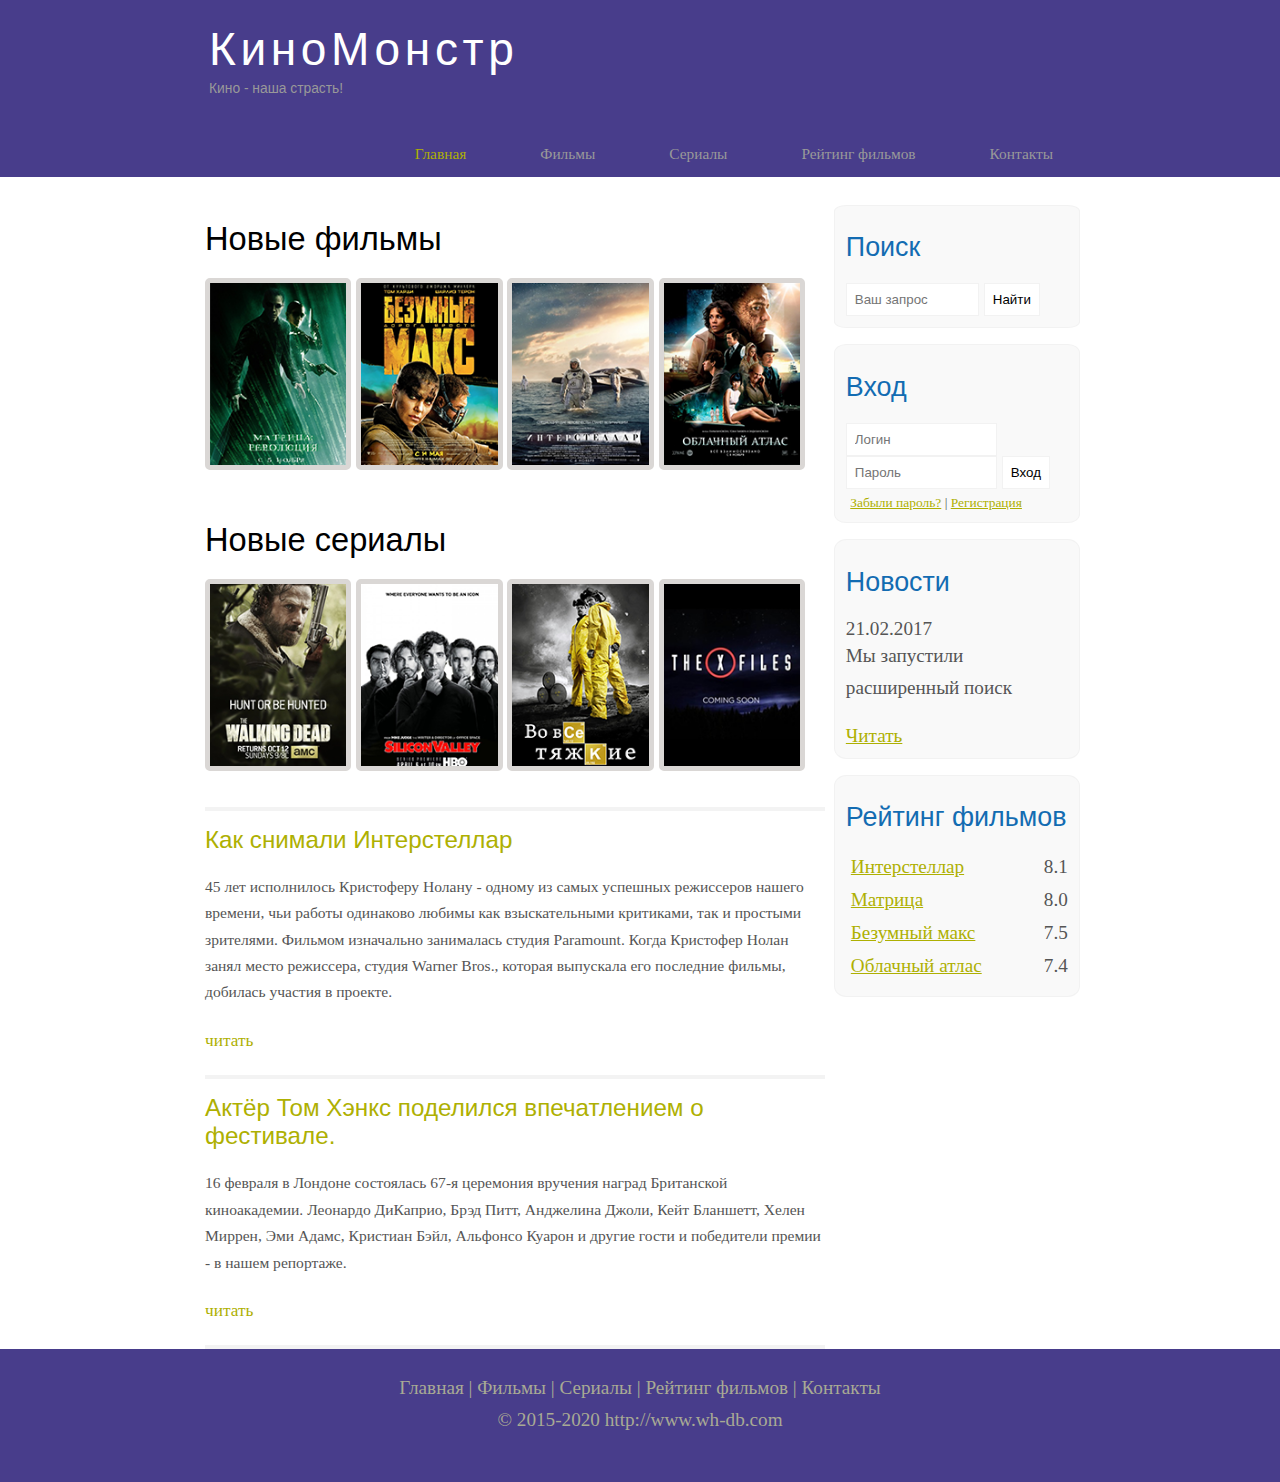
<file: index.html>
<!DOCTYPE html>
<html lang="ru">
<head>
	<meta charset="UTF-8">
	<meta name="viewport" content="width=device-width, initial-scale=1.0">
	<title>Киномонстр</title>
	<meta name="description" content="Киномонстр - это портал о кино"/>
	<meta name="keywords" content="фильмы, фильмы онлайн, HD"/>
	<link rel="stylesheet" href="assets/css/style.css">
</head>
<body>

	<div class="main">
		
		<div class="header">
			<div class="logo">
				<div class="logo_text">
					<h1><a href="/">КиноМонстр</a></h1>
					<h2>Кино - наша страсть!</h2>
				</div>

			</div>
			<div class="menubar">
				<ul class="menu">
					<li class="selected"><a href="index.html">Главная</a></li>
					<li> <a href="films.html">Фильмы</a></li>
					<li> <a href="#">Сериалы</a></li>
					<li> <a href="rating.html">Рейтинг фильмов</a></li>
					<li> <a href="contact.html">Контакты</a></li>
				</ul>
			</div>

		</div>

		<div class="site_content">
			
			<div class="sidebar_container">
				
				<div class="sidebar">
					
					<h2>Поиск</h2>
					<form method="post" action="#" id="search_form">
						
						<input type="search" name="search_field" placeholder="Ваш запрос" />
						<input type="submit" class="btn" value="Найти" />
					</form>
				</div>

				<div class="sidebar">
					<h2>Вход</h2>
					<form method="post" action="#" id="login">
						
						<input type="text" name="login_field" placeholder="Логин" />
						<input type="password" name="password_field" placeholder="Пароль" />
						<input type="submit" class="btn" value="Вход">
						<div class="labels_passreg_text">
							<span><a href="forgotpass.html">Забыли пароль?</a></span> | <span><a href="register.html">Регистрация</a></span>
						</div>
					</form>
				</div>
				<div class="sidebar">
					<h2>Новости</h2>
					<span>21.02.2017</span>
					<p>Мы запустили расширенный поиск</p>
					<a href="#">Читать</a>
				</div>

				<div class="sidebar">
					<h2>Рейтинг фильмов</h2>
					<ul>
						<li><a href="show.html">Интерстеллар</a><span class="rating_sidebar">8.1</span></li>
						<li><a href="#">Матрица</a><span class="rating_sidebar">8.0</span></li>
						<li><a href="#">Безумный макс</a><span class="rating_sidebar">7.5</span></li>
						<li><a href="#">Облачный атлас</a><span class="rating_sidebar">7.4</span></li>
					</ul>		
				</div>

			</div>
			<div class="content">

				<h1>Новые фильмы</h1>
				<div class="films_block">
					<a href="#"><img src="assets/img/matrix.png"></a>
					<a href="#"><img src="assets/img/max.png"></a>
					<a href="show.html"><img src="assets/img/inter.png"></a>
					<a href="#"><img src="assets/img/cloud.png"></a>
				</div>

				<h1>Новые сериалы</h1>
				<div class="films_block">
					<a href="#"><img src="assets/img/dead.png"></a>
					<a href="#"><img src="assets/img/silicon.png"></a>
					<a href="#"><img src="assets/img/breakingbad.png"></a>
					<a href="#"><img src="assets/img/xfiles.png"></a>
				</div>

				<div class="posts">
					<hr>
					<h2><a href="#">Как снимали Интерстеллар </a></h2>
					<div class="posts_content">
						<p>45 лет исполнилось Кристоферу Нолану - одному из самых успешных режиссеров нашего времени, чьи работы одинаково любимы как взыскательными критиками, так и простыми зрителями. Фильмом изначально занималась студия Paramount. Когда Кристофер Нолан занял место режиссера, студия Warner Bros., которая выпускала его последние фильмы, добилась участия в проекте.</p>
										
					</div>
					<p> <a href="#">читать</a></p>
					
					<hr>
					<h2><a href="#">Актёр Том Хэнкс поделился впечатлением о фестивале.</a></h2>
					<div class="posts_content">						
						<p>16 февраля в Лондоне состоялась 67-я церемония вручения наград Британской киноакадемии. Леонардо ДиКаприо, Брэд Питт, Анджелина Джоли, Кейт Бланшетт, Хелен Миррен, Эми Адамс, Кристиан Бэйл, Альфонсо Куарон и другие гости и победители премии - в нашем репортаже.</p>
										
					</div>
					<p> <a href="#">читать</a></p>
					<hr>
				</div>
			</div>

		</div>

	<div class="footer">
		<p>
			<a href="index.html">Главная</a> |
			<a href="films.html">Фильмы</a> |
			<a href="#">Сериалы</a> |
			<a href="rating.html">Рейтинг фильмов</a> |
			<a href="contact.html">Контакты</a>
		</p>
		<p id="copyright"> © 2015-2020 http://www.wh-db.com</p>
	</div>

	</div>

</body>
</html>
</file>
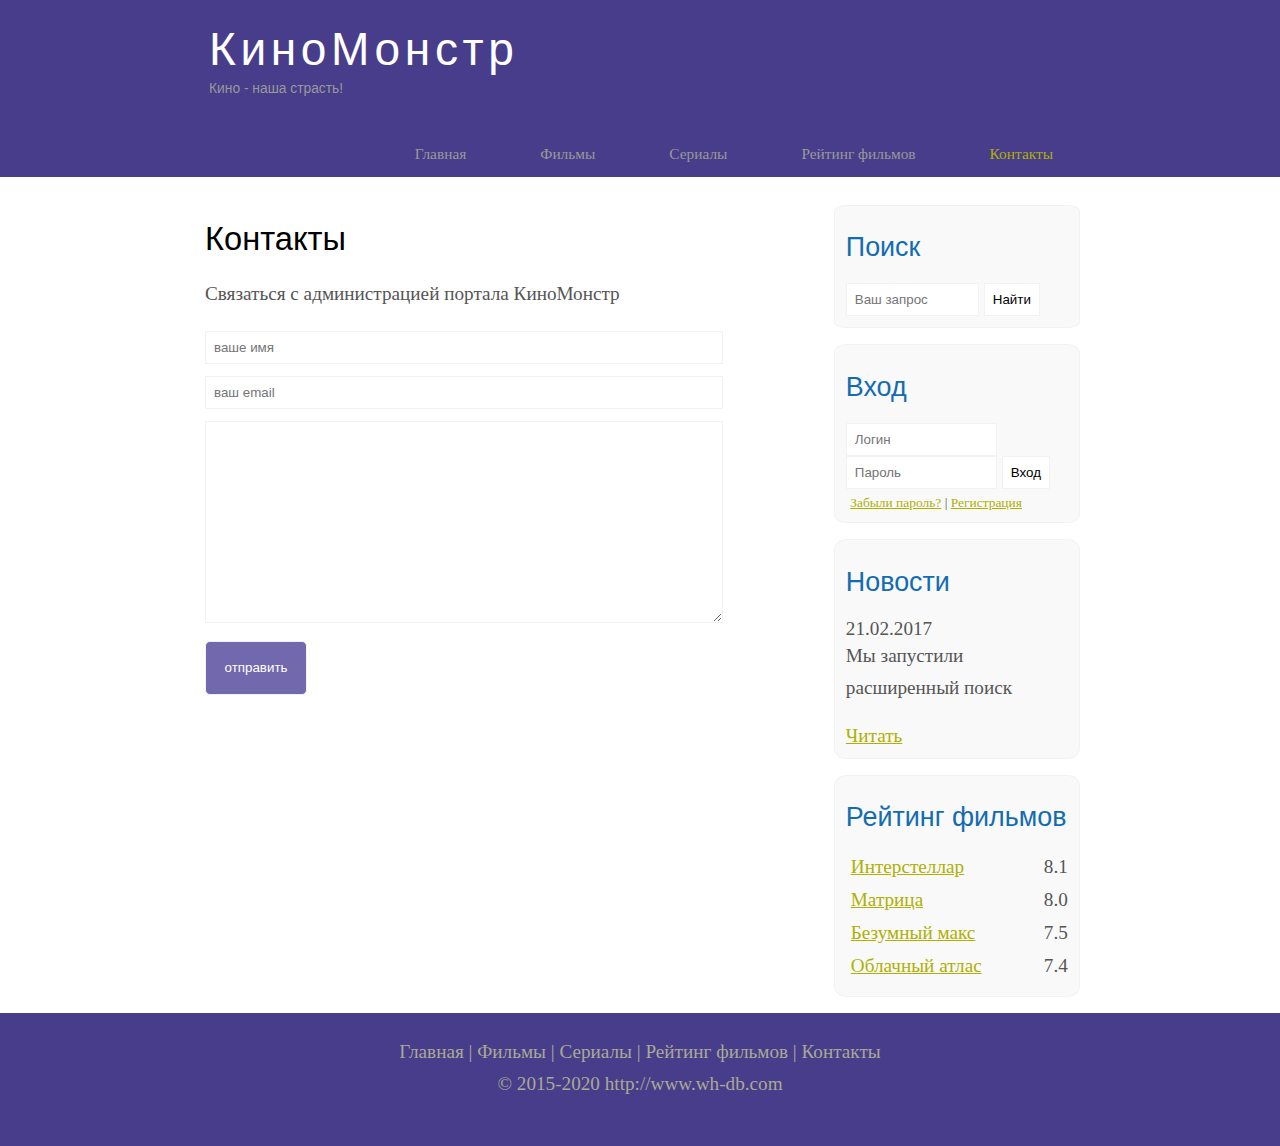
<file: contact.html>
<!DOCTYPE html>
<html lang="ru">
<head>
	<head>
	<meta charset="UTF-8">
	<meta name="viewport" content="width=device-width, initial-scale=1.0">
	<title>Киномонстр</title>
	<meta name="description" content="Киномонстр - это портал о кино"/>
	<meta name="keywords" content="фильмы, фильмы онлайн, HD"/>
	<link rel="stylesheet" href="assets/css/style.css">
</head>
<body>
	<div class="main">
				<div class="header">
			<div class="logo">
				<div class="logo_text">
					<h1><a href="index.html">КиноМонстр</a></h1>
					<h2>Кино - наша страсть!</h2>
				</div>
			</div>
			<div class="menubar">
				<ul class="menu">
					<li> <a href="index.html">Главная</a></li>
					<li> <a href="films.html">Фильмы</a></li>
					<li> <a href="#">Сериалы</a></li>
					<li> <a href="rating.html">Рейтинг фильмов</a></li>
					<li class="selected"><a href="contact.html">Контакты</a></li>
				</ul>
			</div>
		</div>
		<div class="site_content">
			
			<div class="sidebar_container">
				
				<div class="sidebar">
					
					<h2>Поиск</h2>
					<form method="post" action="#" id="search_form">						
						<input type="search" name="search_field" placeholder="Ваш запрос" />
						<input type="submit" class="btn" value="Найти" />
					</form>
				</div>

				<div class="sidebar">
					<h2>Вход</h2>
					<form method="post" action="#" id="login">
						
						<input type="text" name="login_field" placeholder="Логин" />
						<input type="password" name="password_field" placeholder="Пароль" />
						<input type="submit" class="btn" value="Вход">
						<div class="labels_passreg_text">
							<span><a href="forgotpass.html">Забыли пароль?</a></span> | <span><a href="register.html">Регистрация</a></span>
						</div>
					</form>
				</div>
				<div class="sidebar">
					<h2>Новости</h2>
					<span>21.02.2017</span>
					<p>Мы запустили расширенный поиск</p>
					<a href="#">Читать</a>
				</div>

				<div class="sidebar">
					<h2>Рейтинг фильмов</h2>
					<ul>
						<li><a href="show.html">Интерстеллар</a><span class="rating_sidebar">8.1</span></li>
						<li><a href="#">Матрица</a><span class="rating_sidebar">8.0</span></li>
						<li><a href="#">Безумный макс</a><span class="rating_sidebar">7.5</span></li>
						<li><a href="#">Облачный атлас</a><span class="rating_sidebar">7.4</span></li>			
					</ul>
		
				</div>
			</div>
			<div class="content">
				<h1>Контакты</h1>
				<p>Связаться с администрацией портала КиноМонстр</p>
	
				<div class="send send_contact">	
					<form method="post" action="#" id="contact">
						<input type="text" name="review_name" placeholder="ваше имя">
						<input type="text" name="review_email" placeholder="ваш email">
						<textarea name="review_text"></textarea>
						<input class="btn" type="submit" value="отправить">
					</form>
				</div>
			</div>
		</div>





	<div class="footer">
		<p>
			<a href="index.html">Главная</a> |
			<a href="films.html">Фильмы</a> |
			<a href="#">Сериалы</a> |
			<a href="rating.html">Рейтинг фильмов</a> |
			<a href="contact.html">Контакты</a>
		</p>
		<p id="copyright"> © 2015-2020 http://www.wh-db.com</p>
	</div>


	</div>
	
</body>
</html>
</file>
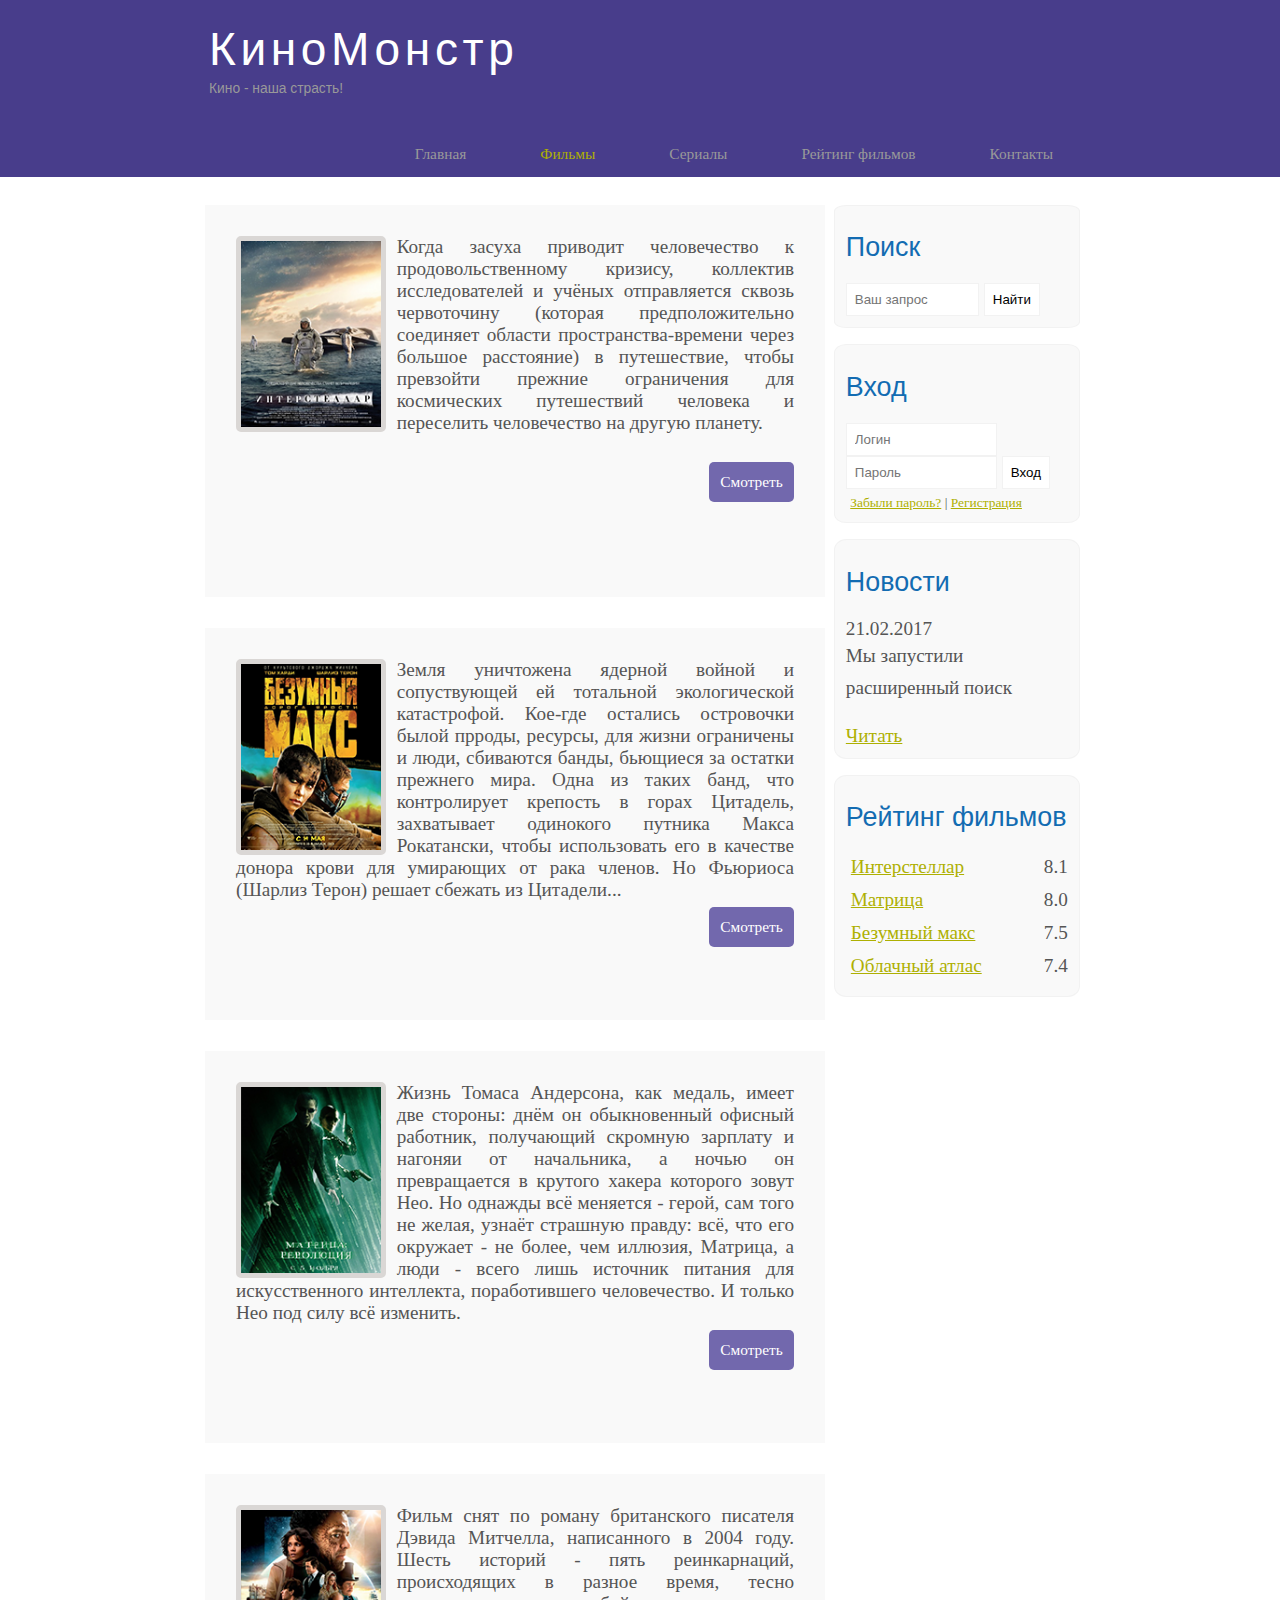
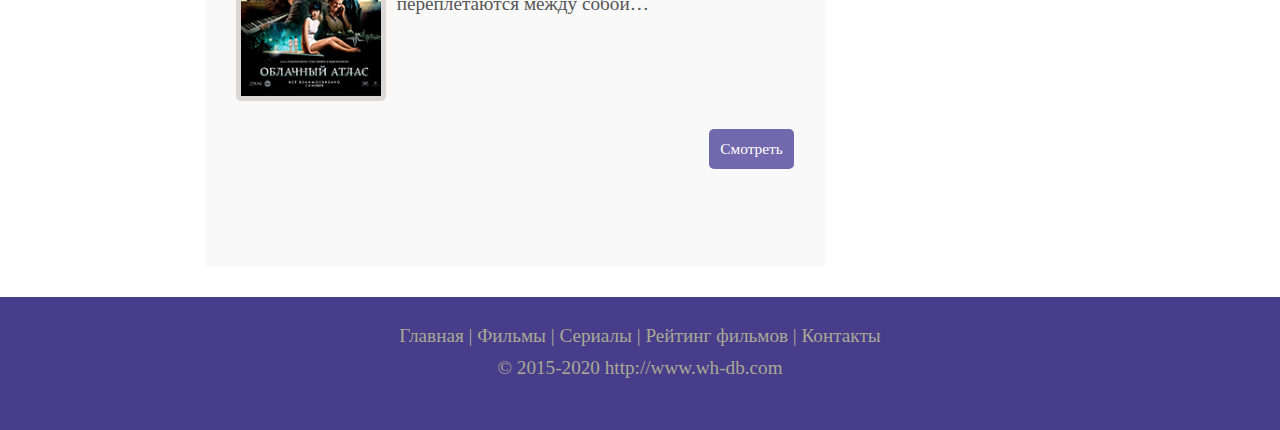
<file: films.html>
<!DOCTYPE html>
<html lang="ru">
<head>
	<head>
	<meta charset="UTF-8">
	<meta name="viewport" content="width=device-width, initial-scale=1.0">
	<title>Киномонстр</title>
	<meta name="description" content="Киномонстр - это портал о кино"/>
	<meta name="keywords" content="фильмы, фильмы онлайн, HD"/>
	<link rel="stylesheet" href="assets/css/style.css">
</head>
<body>
	<div class="main">
				<div class="header">
			<div class="logo">
				<div class="logo_text">
					<h1><a href="index.html">КиноМонстр</a></h1>
					<h2>Кино - наша страсть!</h2>
				</div>
			</div>
			<div class="menubar">
				<ul class="menu">
					<li><a href="index.html">Главная</a></li>
					<li class="selected"> <a href="films.html">Фильмы</a></li>
					<li> <a href="#">Сериалы</a></li>
					<li> <a href="rating.html">Рейтинг фильмов</a></li>
					<li> <a href="contact.html">Контакты</a></li>
				</ul>
			</div>
		</div>
		<div class="site_content">
			
			<div class="sidebar_container">
				
				<div class="sidebar">
					
					<h2>Поиск</h2>
					<form method="post" action="#" id="search_form">
						
						<input type="search" name="search_field" placeholder="Ваш запрос" />
						<input type="submit" class="btn" value="Найти" />
					</form>
				</div>

				<div class="sidebar">
					<h2>Вход</h2>
					<form method="post" action="#" id="login">
						
						<input type="text" name="login_field" placeholder="Логин" />
						<input type="password" name="password_field" placeholder="Пароль" />
						<input type="submit" class="btn" value="Вход">
						<div class="labels_passreg_text">
							<span><a href="forgotpass.html">Забыли пароль?</a></span> | <span><a href="register.html">Регистрация</a></span>
						</div>
					</form>
				</div>
				<div class="sidebar">
					<h2>Новости</h2>
					<span>21.02.2017</span>
					<p>Мы запустили расширенный поиск</p>
					<a href="#">Читать</a>
				</div>

				<div class="sidebar">
					<h2>Рейтинг фильмов</h2>
					<ul>
						<li><a href="show.html">Интерстеллар</a><span class="rating_sidebar">8.1</span></li>
						<li><a href="#">Матрица</a><span class="rating_sidebar">8.0</span></li>
						<li><a href="#">Безумный макс</a><span class="rating_sidebar">7.5</span></li>
						<li><a href="#">Облачный атлас</a><span class="rating_sidebar">7.4</span></li>
					</ul>
					</div>
			</div>
			<div class="content">
				<div class="info_film">
					<img src="assets/img/inter.png">
					Когда засуха приводит человечество к продовольственному кризису, коллектив исследователей и учёных отправляется сквозь червоточину (которая предположительно соединяет области пространства-времени через большое расстояние) в путешествие, чтобы превзойти прежние ограничения для космических путешествий человека и переселить человечество на другую планету.
					<div class="button"><a href="show.html">Смотреть</a></div>
				</div>
				<div class="info_film">
					<img src="assets/img/max.png">
					Земля уничтожена ядерной войной и сопуствующей ей тотальной экологической катастрофой. Кое-где остались островочки былой прроды, ресурсы, для жизни ограничены и люди, сбиваются банды, бьющиеся за остатки прежнего мира. Одна из таких банд, что контролирует крепость в горах Цитадель, захватывает одинокого путника Макса Рокатански, чтобы использовать его в качестве донора крови для умирающих от рака членов. Но Фьюриоса (Шарлиз Терон) решает сбежать из Цитадели...
					<div class="button"><a href="#">Смотреть</a></div>
				</div>
				<div class="info_film">
					<img src="assets/img/matrix.png">
					Жизнь Томаса Андерсона, как медаль, имеет две стороны: днём он обыкновенный  офисный работник, получающий скромную зарплату и нагоняи от начальника, а ночью он превращается в крутого хакера которого зовут Нео. Но однажды всё меняется - герой, сам того не желая, узнаёт страшную правду: всё, что его окружает - не более, чем иллюзия, Матрица, а люди - всего лишь источник питания для искусственного интеллекта, поработившего человечество. И только Нео под силу всё изменить.
					<div class="button"><a href="#">Смотреть</a></div>
				</div>
				<div class="info_film">
					<img src="assets/img/cloud.png">
					Фильм снят по роману британского писателя Дэвида Митчелла, написанного в 2004 году. 
					Шесть историй - пять реинкарнаций, происходящих в разное время, тесно переплетаются между собой…
					<div class="button"><a href="#">Смотреть</a></div>
				</div>



			</div>

		</div>





	<div class="footer">
		<p>
			<a href="index.html">Главная</a> |
			<a href="films.html">Фильмы</a> |
			<a href="#">Сериалы</a> |
			<a href="rating.html">Рейтинг фильмов</a> |
			<a href="contact.html">Контакты</a>
		</p>
		<p id="copyright"> © 2015-2020 http://www.wh-db.com</p>
	</div>


	</div>
	
</body>
</html>
</file>
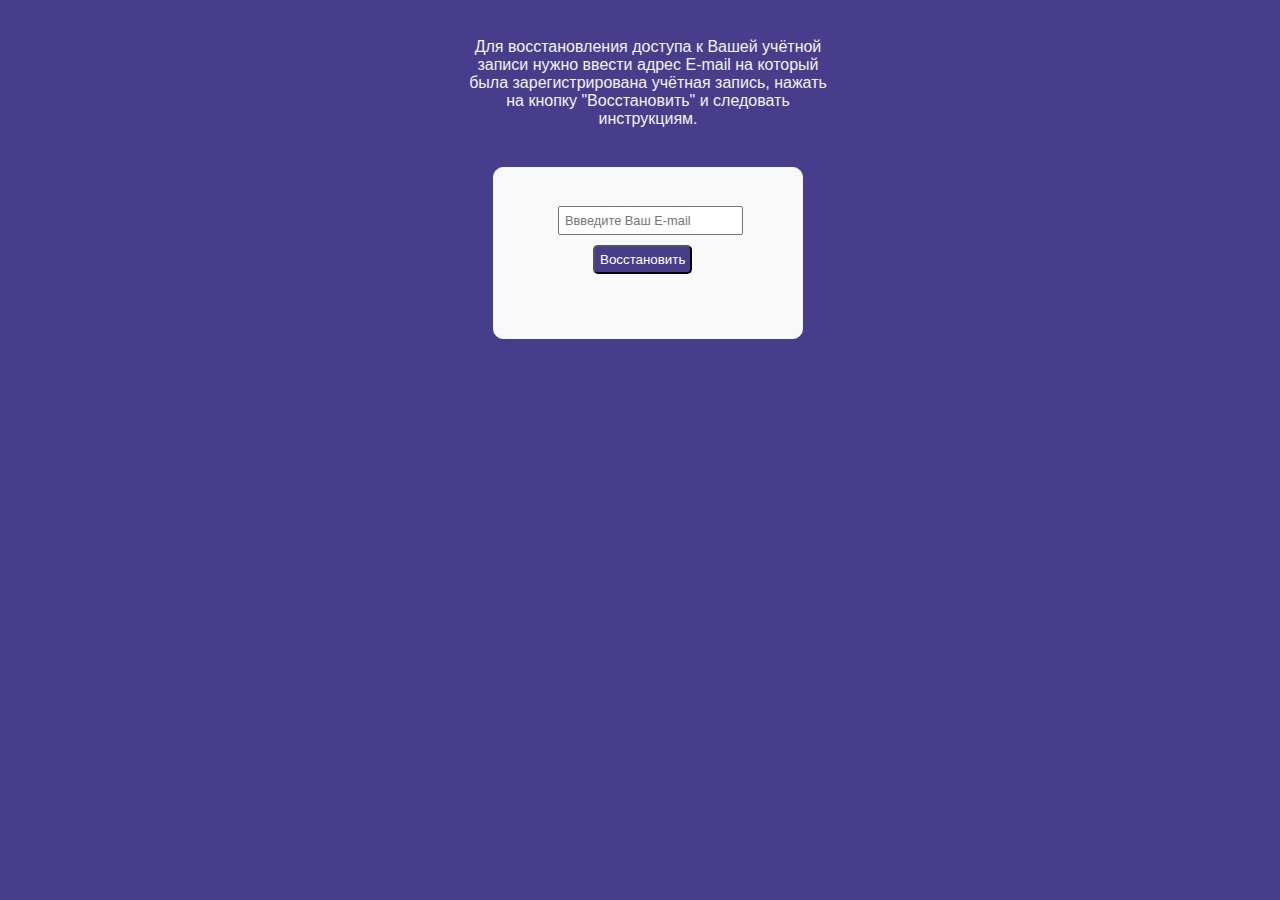
<file: forgotpass.html>
<!DOCTYPE html>
<html lang="ru">
<head>
	<meta charset="UTF-8">
	<meta name="viewport" content="width=device-width, initial-scale=1.0">
	<meta name="robots" content="none" />
	<meta name="robots" content="noarchive"/>
	<title>Киномонстр</title>
	<link rel="stylesheet" href="assets/css/forgotpass.css">

</head>

<body>
	<p>
		Для восстановления доступа к Вашей учётной записи нужно ввести 
		адрес E-mail на который была зарегистрирована учётная запись, 
		нажать на кнопку "Восстановить" и следовать инструкциям.
	</p>
	<div class="wrapper">
		<form action="#">
			<input type="text" name="login_field" placeholder="Ввведите Ваш E-mail" />
			<input type="submit" class="btn" value="Восстановить">
		</form>
	</div>
</body>
</html>
</file>
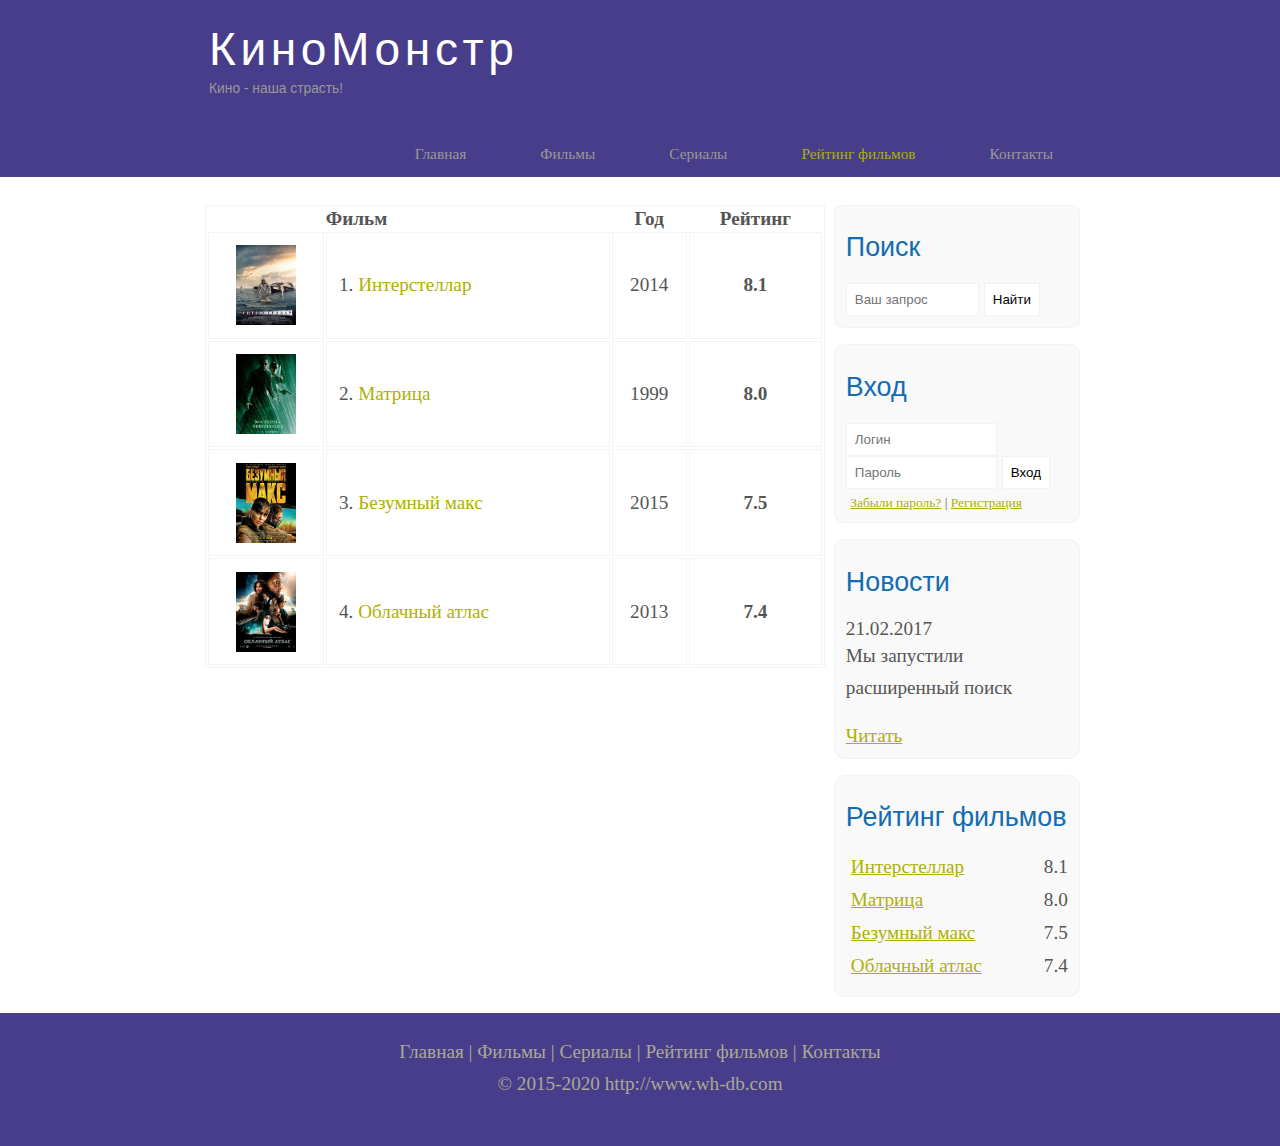
<file: rating.html>
<!DOCTYPE html>
<html lang="ru">
<head>
	<head>
	<meta charset="UTF-8">
	<meta name="viewport" content="width=device-width, initial-scale=1.0">
	<title>Киномонстр</title>
	<meta name="description" content="Киномонстр - это портал о кино"/>
	<meta name="keywords" content="фильмы, фильмы онлайн, HD"/>
	<link rel="stylesheet" href="assets/css/style.css">
</head>
<body>
	<div class="main">
				<div class="header">
			<div class="logo">
				<div class="logo_text">
					<h1><a href="index.html">КиноМонстр</a></h1>
					<h2>Кино - наша страсть!</h2>
				</div>
			</div>
			<div class="menubar">
				<ul class="menu">
					<li> <a href="index.html">Главная</a></li>
					<li> <a href="films.html">Фильмы</a></li>
					<li> <a href="#">Сериалы</a></li>
					<li class="selected"> <a href="rating.html">Рейтинг фильмов</a></li>
					<li><a href="contact.html">Контакты</a></li>
				</ul>
			</div>
		</div>
		<div class="site_content">
			
			<div class="sidebar_container">
				
				<div class="sidebar">
					
					<h2>Поиск</h2>
					<form method="post" action="#" id="search_form">
						
						<input type="search" name="search_field" placeholder="Ваш запрос" />
						<input type="submit" class="btn" value="Найти" />
					</form>
				</div>

				<div class="sidebar">
					<h2>Вход</h2>
					<form method="post" action="#" id="login">
						
						<input type="text" name="login_field" placeholder="Логин" />
						<input type="password" name="password_field" placeholder="Пароль" />
						<input type="submit" class="btn" value="Вход">
						<div class="labels_passreg_text">
							<span><a href="forgotpass.html">Забыли пароль?</a></span> | <span><a href="register.html">Регистрация</a></span>
						</div>
					</form>
				</div>
				<div class="sidebar">
					<h2>Новости</h2>
					<span>21.02.2017</span>
					<p>Мы запустили расширенный поиск</p>
					<a href="#">Читать</a>
				</div>

				<div class="sidebar">
					<h2>Рейтинг фильмов</h2>
					<ul>
						<li><a href="show.html">Интерстеллар</a><span class="rating_sidebar">8.1</span></li>
						<li><a href="#">Матрица</a><span class="rating_sidebar">8.0</span></li>
						<li><a href="#">Безумный макс</a><span class="rating_sidebar">7.5</span></li>
						<li><a href="#">Облачный атлас</a><span class="rating_sidebar">7.4</span></li>
					</ul>
					
				</div>

			</div>
			<div class="content">
				<table>
					
					<tr>
						<th></th>
						<th>Фильм</th>
						<th class="center">Год</th>
						<th class="center">Рейтинг</th>
					</tr>
					<tr>
						<td class="center"><img src="assets/img/inter.png"></td>
						<td>1. <a href="show.html">Интерстеллар</a></td>
						<td class="center">2014</td>
						<td class="center rating">8.1</td>
					</tr>
					<tr>
						<td class="center"><img src="assets/img/matrix.png"></td>
						<td>2. <a href="#">Матрица</a> </td>
						<td class="center">1999</td>
						<td class="rating center">8.0</td>
					</tr>
					<tr>
						<td class="center"><img src="assets/img/max.png"></td>
						<td>3. <a href="#">Безумный макс</a></td>
						<td class="center">2015</td>
						<td class="rating center">7.5</td>
					</tr>
					<tr>
						<td class="center"><img src="assets/img/cloud.png"></td>
						<td>4. <a href="#">Облачный атлас</a></td>
						<td class="center">2013</td>
						<td class="rating center">7.4</td>
					</tr>

				</table>
				


			

			</div>

		</div>





	<div class="footer">
		<p>
			<a href="index.html">Главная</a> |
			<a href="films.html">Фильмы</a> |
			<a href="#">Сериалы</a> |
			<a href="rating.html">Рейтинг фильмов</a> |
			<a href="contact.html">Контакты</a>
		</p>
		<p id="copyright"> © 2015-2020 http://www.wh-db.com</p>
	</div>


	</div>
	
</body>
</html>
</file>
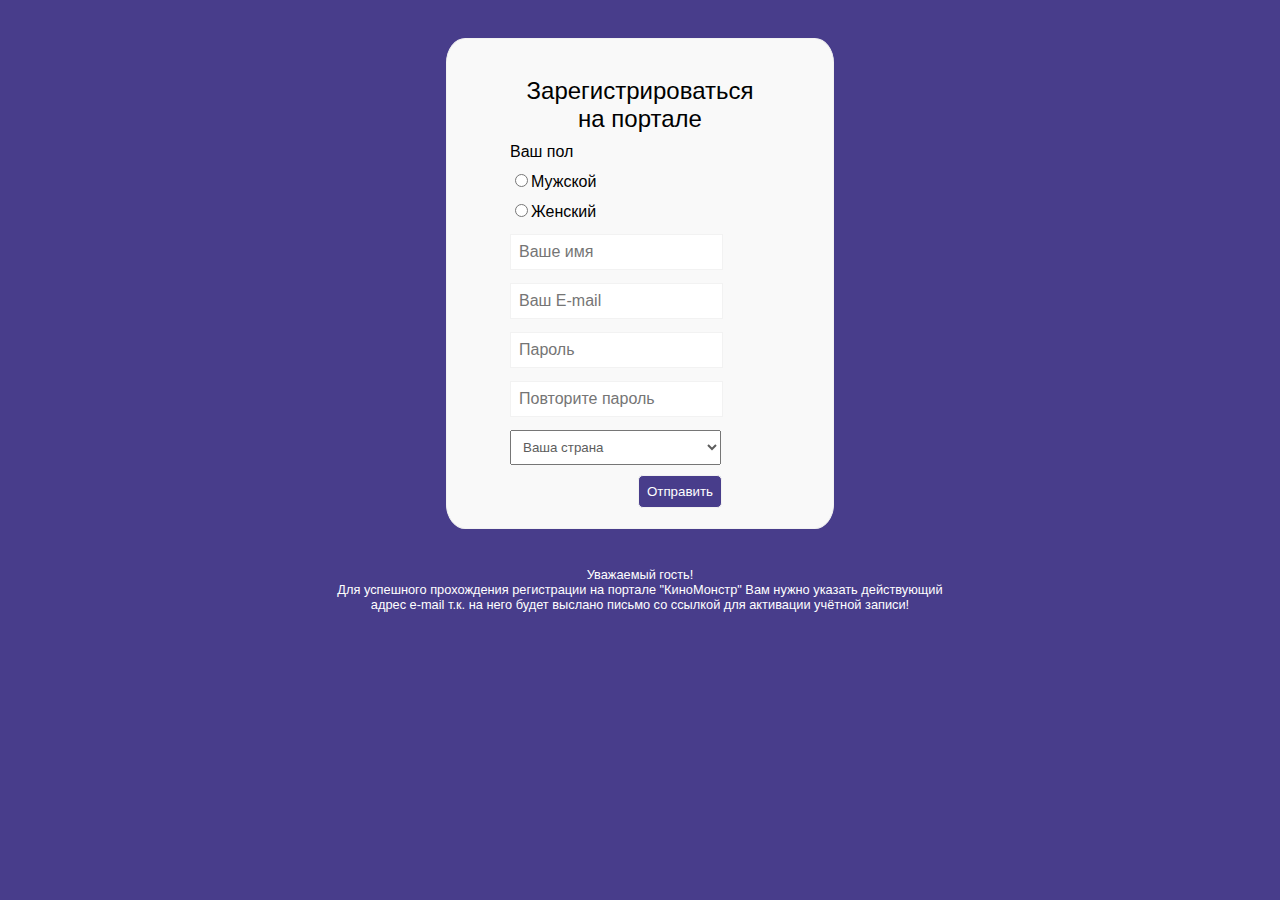
<file: register.html>
<!DOCTYPE html>
<html lang="ru">
<head>
	<meta charset="UTF-8">
	<meta name="viewport" content="width=device-width, initial-scale=1.0">
	<meta name="robots" content="none" />
	<meta name="robots" content="noarchive" />
	<link rel="stylesheet" href="assets/css/register.css">
	<title>Регистрация</title>
</head>
<body>
	<div class="wrapper">
		<h2>Зарегистрироваться на портале</h2>
		<form method="post" action="#" id="login">
			<p>Ваш пол</p>
			<label>
				<input type="radio" name="sex" value="мужской">Мужской
				<div class="radio-control male"></div>
			</label>
			<label>
				<input type="radio" name="sex" value="женский">Женский
				<div class="radio-control female"></div>
			</label>
			<input type="text" name="name" placeholder="Ваше имя" />
			<input type="text" name="login_field" placeholder="Ваш E-mail" />
			<input type="password" name="password_field" placeholder="Пароль" />
			<input type="password" name="password_field" placeholder="Повторите пароль" />
			<select name="country">
				<option>Ваша страна</option>
				<option value="Россия">Россия</option>
				<option value="Украина">Украина</option>
				<option value="Беларусь">Беларусь</option>
				<option value="Кахахстан">Казахстан</option>
				<option value="Молдова">Молдова</option>
				<option value="Армения">Армения</option>
				<option value="Азербайджан">Азербайджан</option>
				<option value="Грузия">Грузия</option>
			</select>
		</form>
		<form action="#">
			<input type="submit" class="btn" value="Отправить">
		</form>

		
	</div>
	<div id="attention">
		<p>Уважаемый гость!</p>
		<p>Для успешного прохождения регистрации на портале "КиноМонстр"
		Вам нужно указать действующий адрес e-mail 
		т.к. на него будет выслано письмо со ссылкой для активации учётной записи!</p>
	</div>
</body>
</html>
</file>
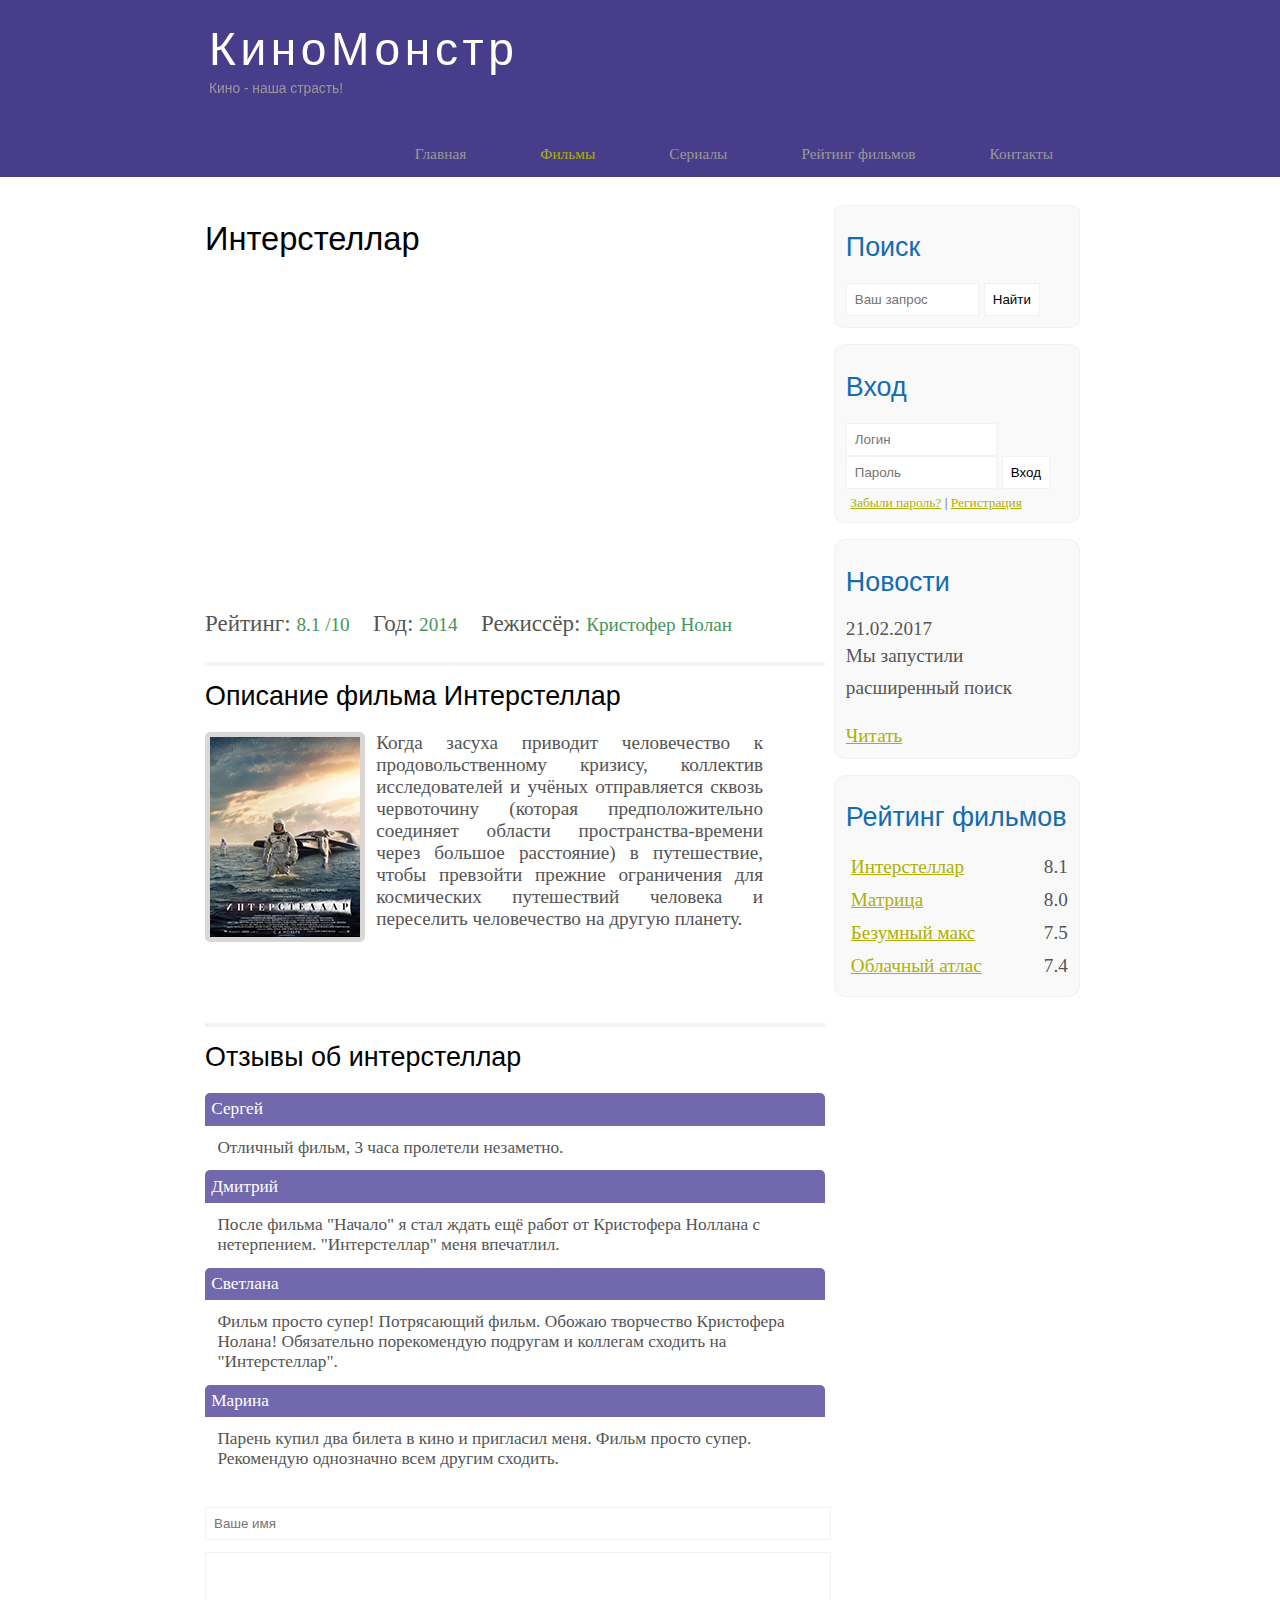
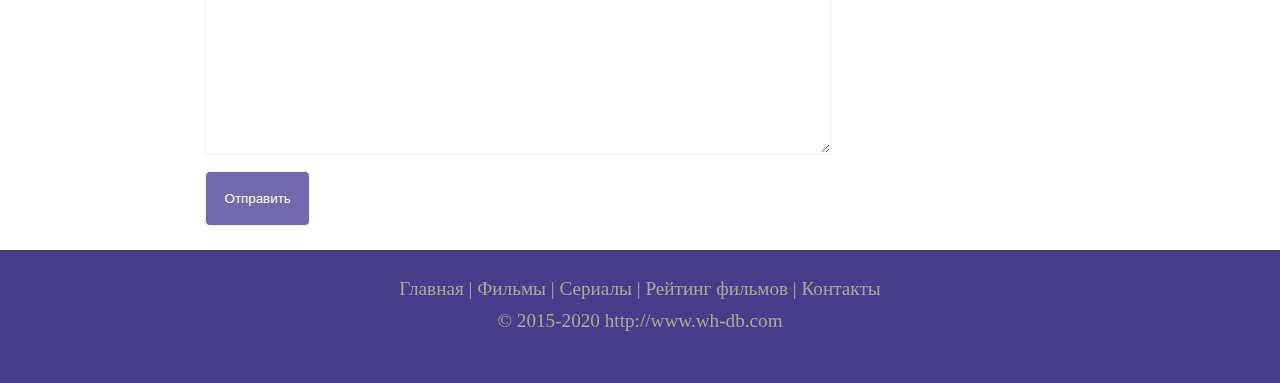
<file: show.html>
<!DOCTYPE html>
<html lang="ru">
<head>
	<meta charset="UTF-8">
	<meta name="viewport" content="width=device-width, initial-scale=1.0">
	<title>Киномонстр</title>
	<meta name="description" content="Киномонстр - это портал о кино"/>
	<meta name="keywords" content="фильмы, фильмы онлайн, HD"/>
	<link rel="stylesheet" href="assets/css/style.css">
</head>
<body>
	<div class="main">		
		<div class="header">
			<div class="logo">
				<div class="logo_text">
					<h1><a href="index.html">КиноМонстр</a></h1>
					<h2>Кино - наша страсть!</h2>
				</div>
			</div>
			<div class="menubar">
				<ul class="menu">
					<li> <a href="index.html">Главная</a></li>
					<li class="selected"> <a href="#">Фильмы</a></li>
					<li> <a href="#">Сериалы</a></li>
					<li> <a href="rating.html">Рейтинг фильмов</a></li>
					<li> <a href="contact.html">Контакты</a></li>
				</ul>
			</div>
		</div>

		<div class="site_content">
			
			<div class="sidebar_container">
				
				<div class="sidebar">					
					<h2>Поиск</h2>
					<form method="post" action="#" id="search_form">
						
						<input type="search" name="search_field" placeholder="Ваш запрос" />
						<input type="submit" class="btn" value="Найти" />
					</form>
				</div>

				<div class="sidebar">
					<h2>Вход</h2>
					<form method="post" action="#" id="login">
						
						<input type="text" name="login_field" placeholder="Логин" />
						<input type="password" name="password_field" placeholder="Пароль" />
						<input type="submit" class="btn" value="Вход">
						<div class="labels_passreg_text">
							<span><a href="forgotpass.html">Забыли пароль?</a></span> | <span><a href="register.html">Регистрация</a></span>
						</div>
					</form>
				</div>
				<div class="sidebar">
					<h2>Новости</h2>
					<span>21.02.2017</span>
					<p>Мы запустили расширенный поиск</p>
					<a href="#">Читать</a>
				</div>

				<div class="sidebar">
					<h2>Рейтинг фильмов</h2>
					<ul>
						<li><a href="show.html">Интерстеллар</a><span class="rating_sidebar">8.1</span></li>
						<li><a href="#">Матрица</a><span class="rating_sidebar">8.0</span></li>
						<li><a href="#">Безумный макс</a><span class="rating_sidebar">7.5</span></li>
						<li><a href="#">Облачный атлас</a><span class="rating_sidebar">7.4</span></li>
					</ul>					
				</div>
			</div>
			<div class="content">

				<h1>Интерстеллар</h1>
				<iframe width="560" height="315" src="https://www.youtube.com/embed/yoIFXDQwEMQ" frameborder="0" allow="accelerometer; autoplay; encrypted-media; gyroscope; picture-in-picture" allowfullscreen>
				</iframe>
				<div class="info_film_page">
					<span class="label">Рейтинг: </span> <span class="value"> 8.1 /10</span>
					<span class="label">Год: </span> <span class="value"> 2014</span>
					<span class="label">Режиссёр: </span> <span class="value"> Кристофер Нолан</span>
				</div>
				<hr>
				<h2>Описание фильма Интерстеллар</h2>
				<div class="description_film">
					<img src="assets/img/inter.png">
					Когда засуха приводит человечество к продовольственному кризису, коллектив исследователей и учёных отправляется сквозь червоточину (которая предположительно соединяет области пространства-времени через большое расстояние) в путешествие, чтобы превзойти прежние ограничения для космических путешествий человека и переселить человечество на другую планету.
				</div>
				<hr>
				<h2>Отзывы об интерстеллар</h2>
				<div class="reviews">
					<div class="review_name">
						Сергей
					</div>
					<div class="review_text">
						Отличный фильм, 3 часа пролетели незаметно.
					</div>
					<div class="review_name">
						Дмитрий
					</div>
					<div class="review_text">
						После фильма "Начало" я стал ждать ещё работ от Кристофера Ноллана с нетерпением. "Интерстеллар" меня впечатлил.						
					</div>
					<div class="review_name">
						Светлана
					</div>
					<div class="review_text">
						Фильм просто супер! Потрясающий фильм. Обожаю творчество Кристофера Нолана! Обязательно порекомендую подругам и коллегам сходить на "Интерстеллар".
					</div>
					<div class="review_name">
						Марина
					</div>
					<div class="review_text">
						Парень купил два билета в кино и пригласил меня. Фильм просто супер. Рекомендую однозначно всем другим сходить.
					</div>
				</div>

				<div class="send">

					<form method="post" action="#" id="review">
						<input type="text" name="review_name" placeholder="Ваше имя">
						<textarea name="review_text"></textarea>
						<input type="submit" value="Отправить">						
					</form>

				</div>

			</div>

		</div>

	<div class="footer">
		<p>
			<a href="index.html">Главная</a> |
			<a href="films.html">Фильмы</a> |
			<a href="#">Сериалы</a> |
			<a href="rating.html">Рейтинг фильмов</a> |
			<a href="contact.html">Контакты</a>
		</p>
		<p id="copyright"> © 2015-2020 http://www.wh-db.com</p>
	</div>

	</div>

</body>
</html>
</file>
<file: assets/css/style.css>
* {
	margin: 0;
	padding: 0;
}

body {
	font-size: 1.2em;
	background-color: #fff;
	color: #555;
}

p {
	padding: 0 0 20px 0;
	line-height: 1.7em;
}

input[type="text"], input[type="password"], input[type="search"] {
	color: #5d5d5d;
	width: 60%;
	padding: 8px;
}

input, textarea {
	outline: none;
	border: none;
	border: solid 1px #f2f2f2;
}

h1, h2 {
	font: normal 170% 'century gothic', arial;
	margin: 0 0 15px 0;
	padding: 15px 0 5px 0;
	color: #000;
}

h2 {
	font-size: 140% ;
}

a, a:hover {
	outline: none;
	text-decoration: underline;
	color: #aeb002;
}

ul {
	margin: 2px 0 22px 17px;
}

ul li {
	margin: 0 0 6px 0;
	padding: 0 0 4px 5px;
	line-height: 1.5em;
}

hr {
	border: solid 2px #f3f3f3;
}

.header {
background-color: darkslateblue;
height: 177px;
font-size: 0.8em;
margin-left: 0px;
margin-right: 0px;
min-width: 900px;
}

.main, .logo, .menubar, .site-content, .footer {
	margin-left: auto;
	margin-right: auto;
}

.logo {
	width: 880px;
	padding-bottom: 40px;
}

.logo h1, .logo h2 {
	font: normal 300% 'century gothic', arial, sans serif;
	margin: 0 0 0 9px;
}

.logo_text h1, .logo_text h1 a {
	padding: 22px 0 0 0;
	color: #fff;
	letter-spacing: 0.1em;
	text-decoration: none;
}

.logo_text h1 a:hover {
	padding: 22px 0 0 0;
	color: gold;
	letter-spacing: 0.1em;
	text-decoration: none;
}

.logo_text h2 {
	font-size: 0.9em;
	padding: 4px 0 0 0;
	color: #999;
}

.menubar {
	width: 900px;
	height: 46px;
}

ul.menu {
	float: right;
}

ul.menu li {
	float: left;
	padding: 0 0 0 9px;
	list-style: none;
	margin: 1px 2px 0 0;
}

ul.menu li a {
	font: normal 100% 'trebuchet ms', sans serif;
	display: block;
	height: 20px;
	padding: 6px 35px 5px 28px;
	color: #999;
	text-decoration: none;
}

ul.menu li.selected a {
	color: #aeb002;
}

ul.menu li a:hover {
	color: #e4ec04;
}

.site_content {
	width: 880px;
	overflow: hidden;
	margin: 28px auto 0 auto;
	background-color: white;
}

.sidebar_container {
	float: right;
	width: 224px;
}

.sidebar {
	float: right;
	width:222px;
	padding: 5%;
	margin: 0 0 16px 0;
	border: solid 1px #f2f2f2;
	border-radius: 5%;
	background-color: #f9f9f9;
}

.btn {
	padding: 8px;
	background-color: white;
	cursor: pointer;
}

.sidebar h2 {
	color: #136cb2;
}

.labels_passreg_text {
	font-size: 0.7em;
	margin-top: 3%;
	margin-left: 2%;
}

.sidebar ul {
	margin: 0;
}

.sidebar ul li {
	list-style-type: none;
	margin: 0 0 0 0;
}

.sidebar, .rating_sidebar {
	float: right;
}

.content {
	text-align: left;
	width: 620px;
	padding: 0 0 0 5px;
	float: left;
}

.content a {
	text-decoration: none;
}
.films_block {
	margin-bottom: 5%;
}

.films_block img {
	border-radius: 5px;
	border: solid 5px #dad7d5;
	width: 22%;
}

.posts, .posts_content {
	font-size: 0.9em;
	text-align: left;
	padding: 0
	margin: 0;
}

.info_film_page {
	margin-top: 2%;
	margin-bottom: 4%;
}

.info_film_page .label{
	font-size: 1.2em;
}

.info_film_page .value {
	font-size: 1em;
	color: #49945a;
	margin-right: 3%;
}

.description_film {
	margin-bottom: 15%;
	text-align: justify;
	margin-right: 10%;
}

.description_film img {
	float: left;
	margin-right: 2%;
	border-radius: 5px;
	border: solid 5px #dad7d5;
}

.reviews {
	margin-bottom: 4%;
	font-size: 0.9em;
}

.reviews .review_name {
	background-color: #7268ad;
	color: white;
	padding: 1%;
	border-top-left-radius: 5px;
	border-top-right-radius: 5px;
}
.reviews .review_text {
	padding-top: 2%;
	padding-bottom: 2%;
	padding-left: 2%;
}

.send {
	margin-bottom:4%;
}

.send input[type="text"], textarea {
	border: solid 1px color #c3c3c3;
	margin-bottom: 2%;
}

.send input[type="text"] {
	width: 98%;
}

.send textarea {
	width: 624px;
	height: 200px;
}

.send input[type="submit"] {
	background-color: #7268ad;
	padding: 3%;
	color: white;
	border-radius: 5px;	
}

.send_contact input[type="text"] {
  width: 500px;
}

.send_contact textarea {
  width: 516px;
}

.info_film {

	margin-bottom: 5%;
	background-color: #f9f9f9;
	padding: 5%;
	height: 330px;
	text-align: justify;
}

.info_film img {

	float: left;
	margin-right: 2%;
	border-radius: 5px;
	border: solid 5px #dad7d5;
	width: 25%;
}
.button {
	background-color: #7268ad;
	padding: 2%;
	color: white;
	border-radius: 5px;
	float: right;
	margin-bottom: 2%;
	margin-top: 5%;
	clear: both;
	font-size: 0.8em;
}
.button a {
	color: white;
}

table {
	width: 100%;
	border: solid 1px #f4f4f4;
}

td {
	padding: 2%;
	border: solid 1px #f4f4f4;
}

td img {
	width: 60px;
	vertical-align: middle;
}

.center {
	text-align: center;
}

.rating {
	font-weight: bold;
}

.footer {
	width: 100%;
	height: 100px;
	padding: 28px 0 5px 0;
	text-align: center;
	background-color: darkslateblue;
	color: #a8aa94;
	margin-left: 0px;
	margin-right: 0px;
	min-width: 900px;
}

.footer a {
	color: #a8aa94;
	text-decoration: none;
}

.footer a:hover {
	color: #fff;
	text-decoration: none;
}

.footer p {
	padding: 0 0 10px 0;
	font: normal 100% 'trebuchet ms', sans serif;
}

/*CSS mobile*/

@media only screen
and (min-device-width : 320px)
and (max-device-width : 568px) {

	.header {
		background-color: #257965;
		min-width: 100%;
		height: 20%;
		text-align: center;
	}.logo {
		width: 100%;
	}
	.site_content {
		width: 100%;	
	}

	.menubar {
		width: 80%;
		height: 100%;
		text-align: center;
	}

	.content {
		width: 100%;
		text-align: center;
	}

	.site_content {
		width: 100%;
		text-align: center;
	}

	.sidebar_container {
		display: none;
	}

	.footer {
		display: none;
	}

	.ul menu {
		float: none;
	}

	.ul menu li {
		margin: 0;
		padding: 0;
		float: none;
	}

	.ul menu li a {
		float: none;
		text-align: center;
		font-size: 120%;
		padding: 6px 45px 5px 28px;
	}
	
	.logo h1 {
		font: normal 235% 'century gothic' arial, sans serif;
	}

	.logo h2 {
		font: normal 100% 'century gothic' arial, sans serif;
		color: white;
	}

	.content h1, h2 {
		font: normal 110% 'century gothic' arial;
	}

	.films_block img {
		width: 43%;
	}

	.posts_content p {
		line-height: 1.5em;
		padding: 3%;
		text-align: center;
	}

	.posts p {
		font-size: 120%;
	}

	/*Films page*/

	.info_film {
		float: none;
		height: 100%;
		text-align: center;
	}
	.info_film img {
		width: 90%;
		margin-bottom: 5%;
	}

	.button, button a {
		float: none;
		text-align: center;
	}
	
	/*Rating page*/

	table {
		display: block;		
	}

	th {
		font-size: 75%;
	}

	td {
		padding: 0;
		margin: 0;
		font-size: 95%;
		text-align: left;
	}

	/*Show page*/

	iframe {
		width: 88%;
		height: 100%;
	}

	.description_film {
		width: 90%;
		text-align: left;
		margin-left: 2%;		
	}

	.description_film img {
		float: none;
		width: 73%;
		display: block;
		margin: 0;
		padding: 0;
		margin-left: 11%;
		margin-bottom: 7%;
	}

	.reviews {
		text-align: left;
		width: 96%;
	}

	.send input[type="text"] {
		width: 80%;
	}

	.send textarea {
		width: 85%;
	}

}
</file>
<file: assets/css/forgotpass.css>
body {
	width: 100%;
	height: 40vw;
	background-color:darkslateblue;
}
p {
	font: normal 100% 'century gothic', arial;
	text-align: center;
	color: #f2f2f2;
	width: 28%;
	margin-top: 3%;
	margin-left: auto;
	margin-right: auto;
	padding: 0;
}
.wrapper {
	width:180px;
	padding: 5%;
	padding-top: 3%;
	margin: auto;
	margin-top: 3%;
	border: solid 1px #f2f2f2;
	border-radius: 10px;
	background-color: #f9f9f9;
}

input.btn {
	background-color: darkslateblue;
	border-radius: 5px;
}
input[type="text"]{
	color: #5d5d5d;
	width: 95%;
	padding: 5px;
	font: normal 80% 'century gothic', arial;
}
.btn {
	color: #fff;
	margin-top: 10px;
	margin-right: 20px;
	margin-left: 35px;
	padding: 5px;
	cursor: pointer;
}

@media only screen and (min-device-width : 320px) and (max-device-width : 568px) {

	body {
    width: 65vw;
    height: 40vw;
    background-color: darkslateblue;
	}

	p {
		font: normal 90% 'century gothic', arial;
		text-align: center;
		color: #f2f2f2;
		width: 85%;
		margin-top: 20%;
		margin-left: 25%;
		margin-right: 5%;
		padding: 0;
	}
	.wrapper {
		width:180px;
		padding: 5%;
		padding-top: 3%;
		margin-left: 30%;
		margin-right: 15%;
		margin-top: 3%;
		border: solid 1px #f2f2f2;
		border-radius: 0;
		background-color: #f9f9f9;
	}
	
	input.btn {
		background-color: darkslateblue;
		border-radius: 5px;
	}
	input[type="text"]{
		color: #5d5d5d;
		width: 95%;
		padding: 5px;
		font: normal 80% 'century gothic', arial;
	}
	.btn {
		color: #fff;
		margin-top: 10px;
		margin-right: 20px;
		margin-left: 35px;
		padding: 5px;
		cursor: pointer;
	}
	
	
}
</file>
<file: assets/css/register.css>
body {
	background-color: darkslateblue;
}

input[type="text"], input[type="password"], input[type="search"] {
	color: #5d5d5d;
	width: 75%;
	padding: 8px;
	font: normal 100% 'century gothic', arial;
}
select[name="country"] {
	color: #5d5d5d;
	width: 81%;
	padding: 8px;
	margin-top: 5%;
}

input, textarea {
	margin-top: 5%;
	outline: none;
	border: none;
	border: solid 1px #f2f2f2;
}

h2 {
	font: normal 150% 'century gothic', arial;
	text-align: center;
	margin: 0 0 2px 0;
	padding: 0 0 5px 0;
	color: #000;
}

p, label {
	margin: 2% 0 0 0;
	font: normal 100% 'century gothic', arial;
}

.wrapper {
	width:260px;
	padding: 5%;
	padding-top: 3%;
	margin: auto;
	margin-top: 3%;
	border: solid 1px #f2f2f2;
	border-radius: 5%;
	background-color: #f9f9f9;
}

input.btn {
	background-color: darkslateblue;
	border-radius: 5px;
}
.btn {
	color: #fff;
	float: right;
	margin-top: 10px;
	margin-right: 48px;
	padding: 8px;
	cursor: pointer;
}

.radio label {
	position: relative;
	padding-left: 50px;
	cursor: pointer;
	width: 50%;
	float: left;
	line-height: 40px;
}
.radio input {
	position: absolute;  
	opacity: 0;
}

#attention {
	margin-top: 3%;
	padding-bottom: 3%;
}

#attention p {
	font: normal 80% 'century gothic', arial;
	text-align: center;
	color:#fff;
	width: 50%;
	margin-top: 0;
	margin-left: auto;
	margin-right: auto;
	padding: 0;
}

@media only screen and (min-device-width : 320px) and (max-device-width : 568px) {
	body {
		background-color: #257965;
	}
	.wrapper {
		width: 40vh;
		height: 75vh;
		padding: 5%;
		padding-top: 3%;
		margin: auto;
		margin-top: 3%;
		border: solid 1px #f2f2f2;
		background-color: #f9f9f9;
		border-radius: 0;
	}
	h2 {
		font: normal 130% 'century gothic', arial;
		text-align: center;
		margin: 0 0 2px 0;
		padding: 0 0 5px 0;
		color: #000;
	}
	#attention p {
		font: normal 80% 'century gothic', arial;
		text-align: center;
		color:#fff;
		width: 75%;
		margin-top: 0;
		margin-left: auto;
		margin-right: auto;
		padding: 0;
	}

	input[type="text"], input[type="password"], input[type="search"] {
		color: #5d5d5d;
		width: 90%;
		padding: 8px;
		font: normal 100% 'century gothic', arial;
	}
	input.btn {
		background-color: #257965;

	}
	.btn {
		background-color: #fff;
		width: 130px;
		height: 40px;
		margin-top: 20px;
		float: right;
		margin-right: 0;
	}
	select[name="country"] {
		color: #5d5d5d;
		width: 97%;
		padding: 8px;
		margin-top: 5%;
	}
}
</file>
